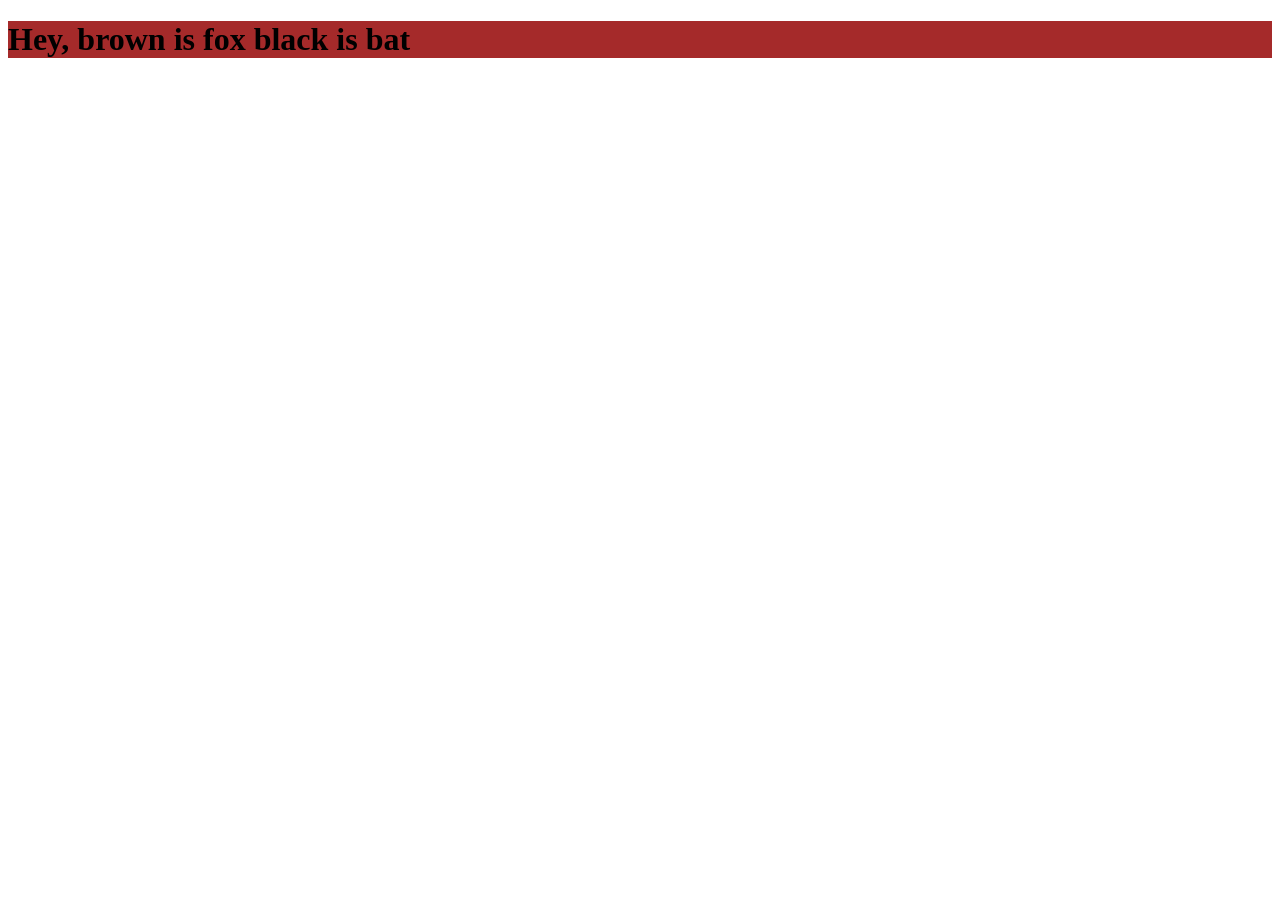
<file: css_klasse/index.html>
<!DOCTYPE html>
<html lang="en">

<head>
    <meta charset="UTF-8">
    <meta name="viewport" content="width=device-width, initial-scale=1.0">
    <title>Document</title>
    <link rel="stylesheet" href="style.css">
</head>

<body>
    <h1 data-filter="fox">Hey, brown is fox black is bat</h1>

</body>

</html>
</file>
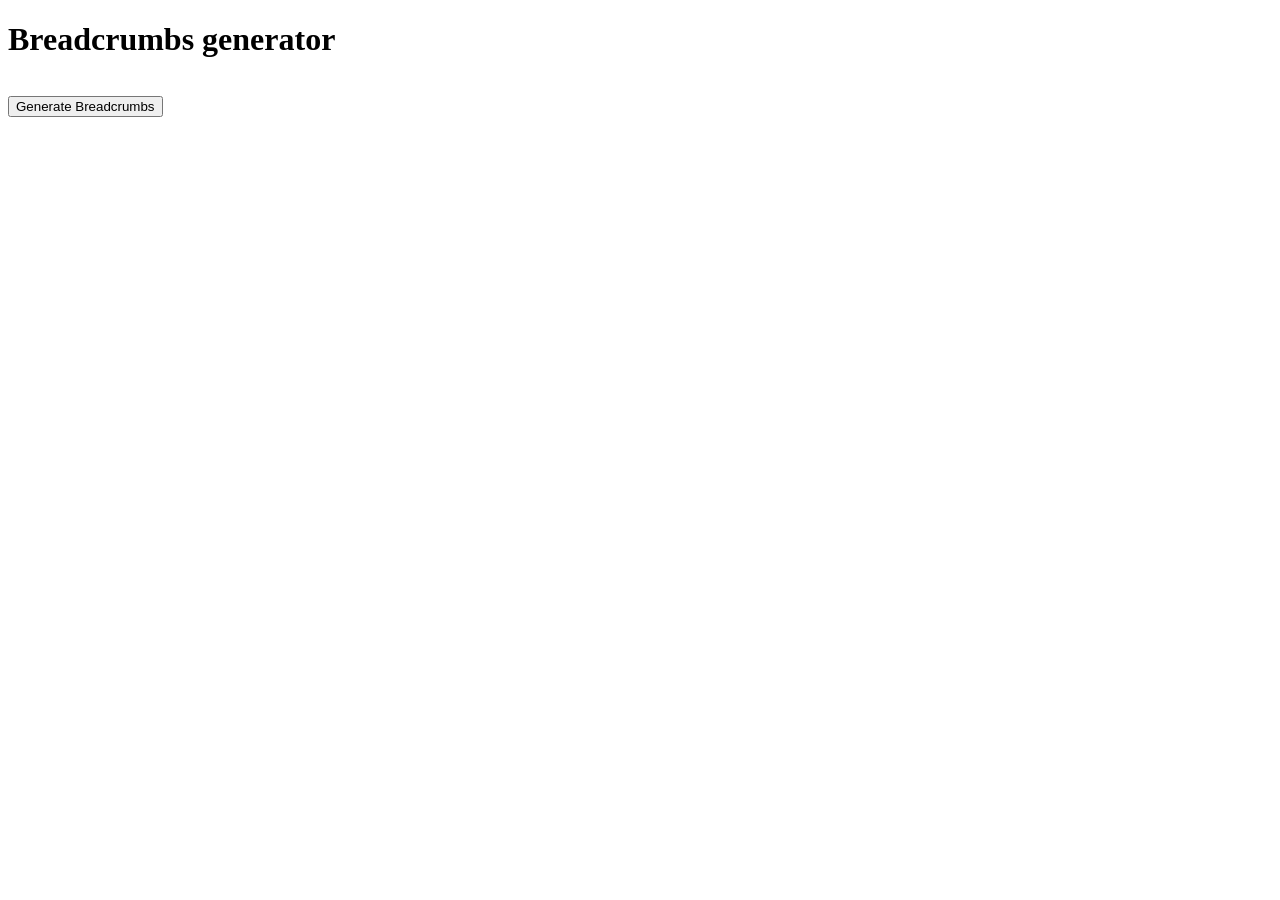
<file: exercise_breadcrumb/index.html>
<!DOCTYPE html>
<html lang="en">

<head>
    <meta charset="UTF-8">
    <meta name="viewport" content="width=device-width, initial-scale=1.0">
    <title>Breadcrumbs</title>
    <link rel="stylesheet" href="styles.css">
</head>

<body>
    <h1>Breadcrumbs generator</h1>
    <nav>
        <ul></ul>
    </nav>
    <button class="button">Generate Breadcrumbs</button>

    <script src="index.js"></script>

</body>

</html>
</file>
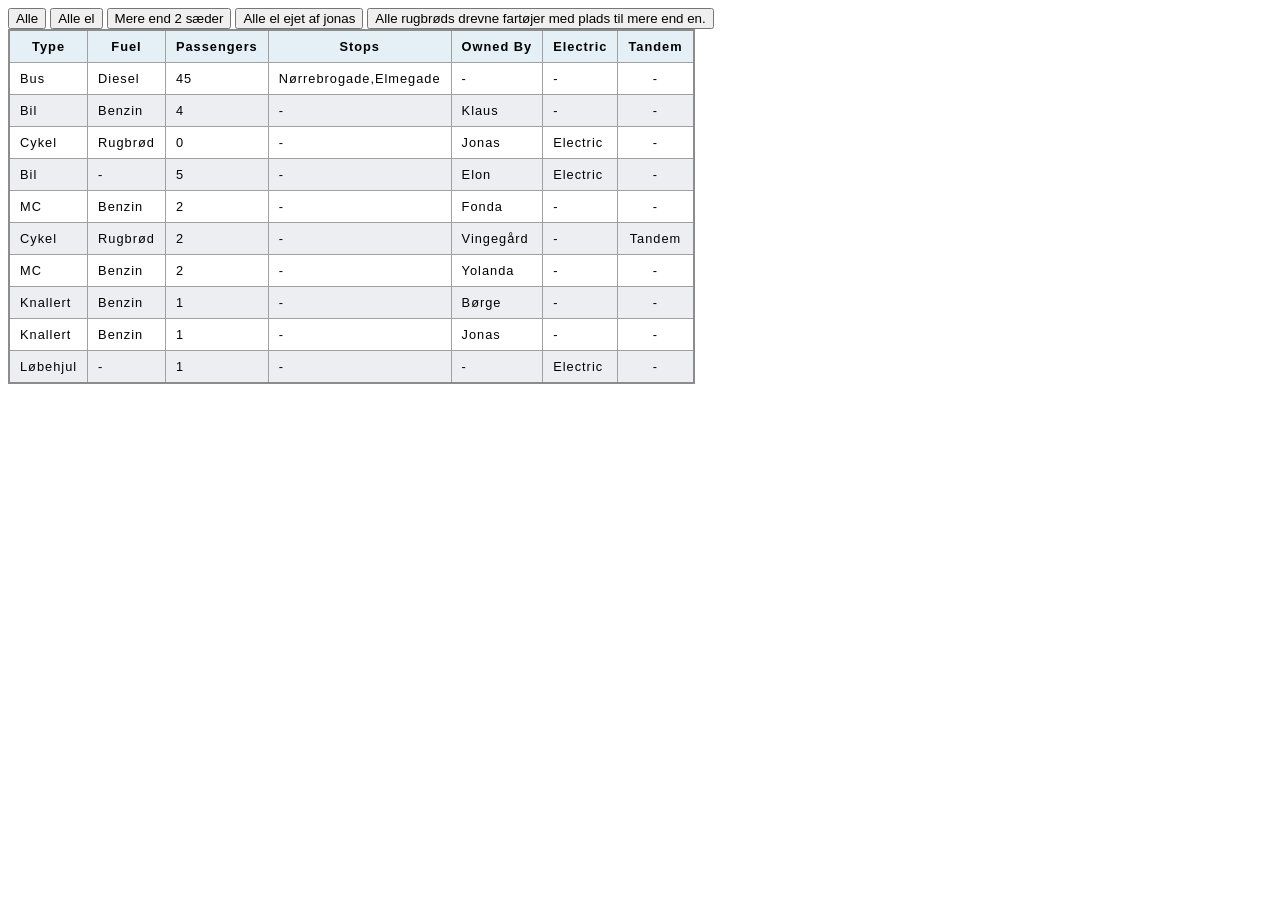
<file: exercise_filter/index.html>
<!DOCTYPE html>
<html lang="en">

<head>
    <meta charset="UTF-8">
    <meta name="viewport" content="width=device-width, initial-scale=1.0">
    <title>Document</title>
    <link rel="stylesheet" href="style.css">
    <script type="module" src="script.js"></script>
</head>

<body>
    <button data-filter="all">Alle</button>
    <button data-filter="electricVeh">Alle el</button>
    <button data-filter="MoreThanTwoSeats">Mere end 2 sæder</button>
    <button data-filter="electricAndOvnByJonas">Alle el ejet af jonas</button>
    <button data-filter="ryeBreadMoreThanOne">Alle rugbrøds drevne fartøjer med plads til mere end en.</button>

    <table>

        <thead>
            <tr>
                <th>Type</th>
                <th>Fuel</th>
                <th>Passengers</th>
                <th>Stops</th>
                <th>Owned By</th>
                <th>Electric</th>
                <th>Tandem</th>
            </tr>
        </thead>
        <tbody></tbody>


</body>

</html>
</file>
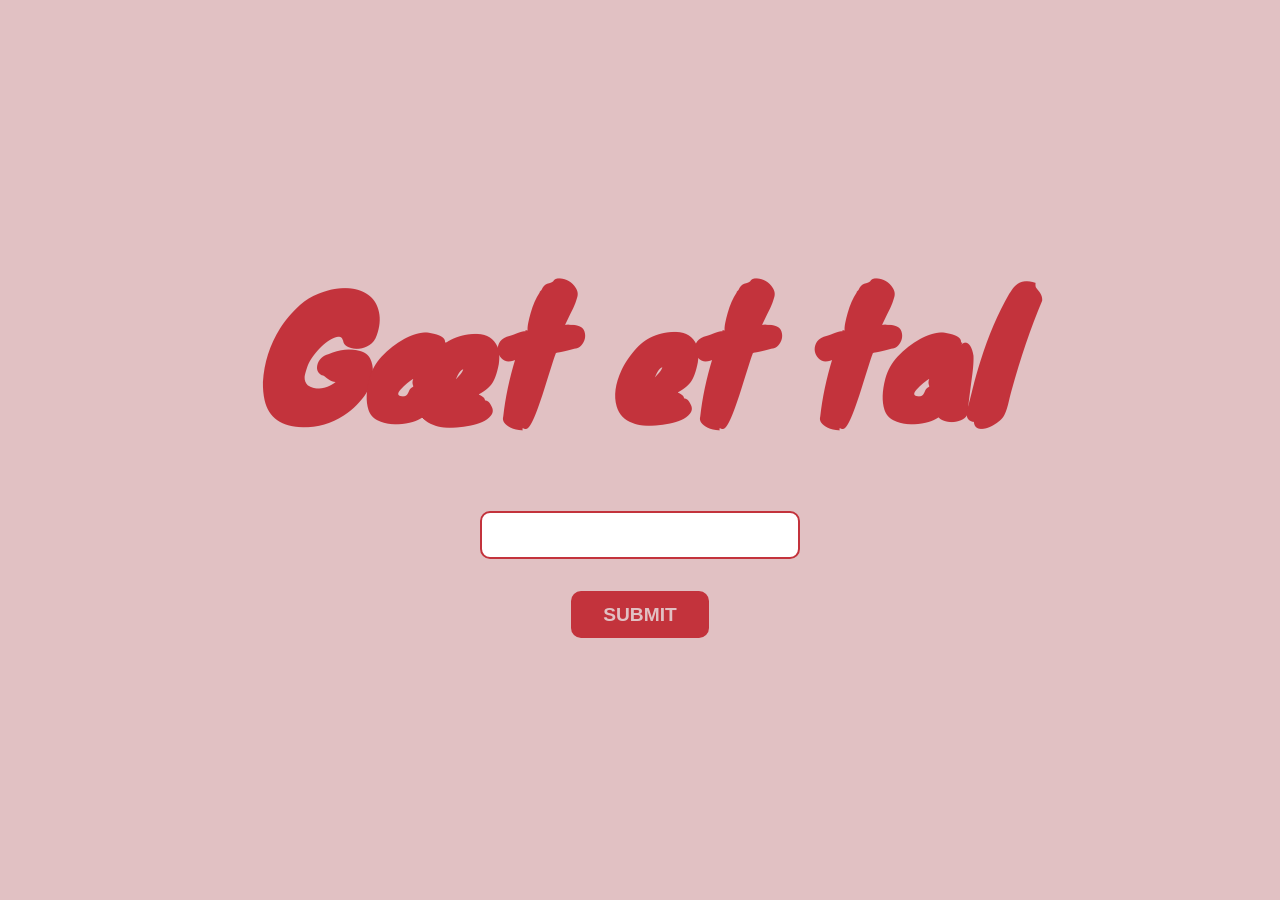
<file: exercise_gaet_tal/index.html>
<!DOCTYPE html>
<html lang="en">

<head>
    <meta charset="UTF-8">
    <meta name="viewport" content="width=device-width, initial-scale=1.0">
    <link rel="preconnect" href="https://fonts.googleapis.com">
    <link rel="preconnect" href="https://fonts.gstatic.com" crossorigin>
    <link href="https://fonts.googleapis.com/css2?family=Knewave&display=swap" rel="stylesheet">
    <title>Gæt et tal</title>
    <link rel="stylesheet" href="style.css">
    <script type="module" src="../utils/utils_lib.js"></script>
    <script type="module" src="radom.js"></script>
</head>

<body>
    <div>
        <h1>Gæt et tal</h1>
        <form>
            <div>
                <input type="text" id="tal" name="tal"><br>
                <input id=submit type="button" value="SUBMIT">
            </div>
        </form>
        <p id="text"></p>

        <div class="confetti-container">
            <div class="confetti c1"></div>
            <div class="confetti c2"></div>
            <div class="confetti c3"></div>
            <div class="confetti c4"></div>
            <div class="confetti c5"></div>
            <div class="confetti c6"></div>
            <div class="confetti c7"></div>
            <div class="confetti c8"></div>
            <div class="confetti c9"></div>
            <div class="confetti c10"></div>
            <div class="confetti c11"></div>
            <div class="confetti c12"></div>
            <div class="confetti c13"></div>
            <div class="confetti c14"></div>
            <div class="confetti c15"></div>
        </div>
    </div>


</body>

</html>
</file>
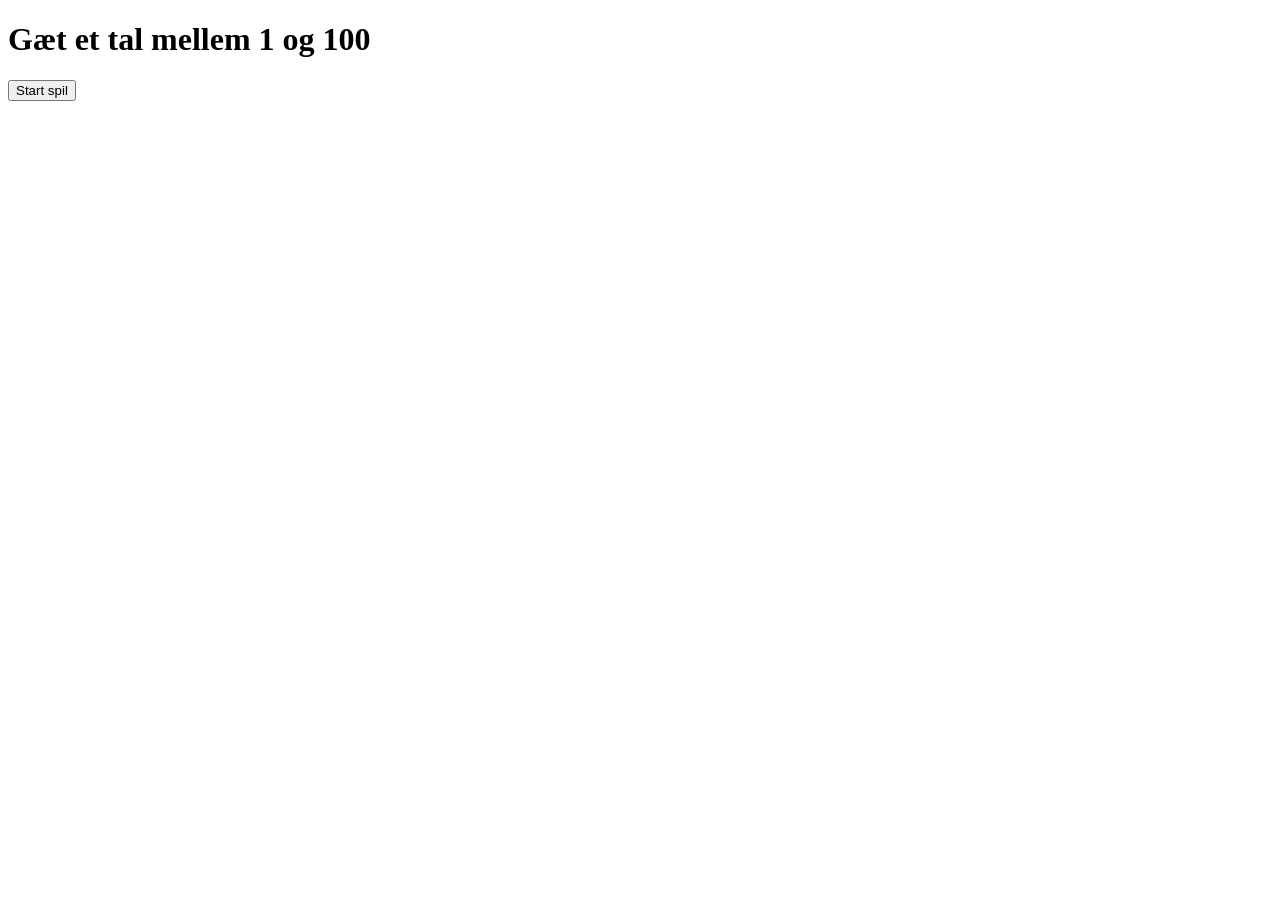
<file: exercise_gaet_tal_ombyttet/index.html>
<!DOCTYPE html>
<html lang="en">

<head>
    <meta charset="UTF-8">
    <meta name="viewport" content="width=device-width, initial-scale=1.0">
    <title>Gæt et tal ombyttet</title>
    <link rel="stylesheet" href="style.css">
</head>

<body>
    <h1>Gæt et tal mellem 1 og 100</h1>
    <p class="computer"></p>

    <div>
        <input id=start_btn type="button" value="Start spil">
    </div>

    <div class="buttons">
        <input id=lav_btn type="button" value="For lavt">
        <input id=høj_btn type="button" value="For højt">
        <input id=gættet_btn type="button" value="Du har gættet tallet!">
    </div>

    <script src="js.js"></script>
</body>

</html>
</file>
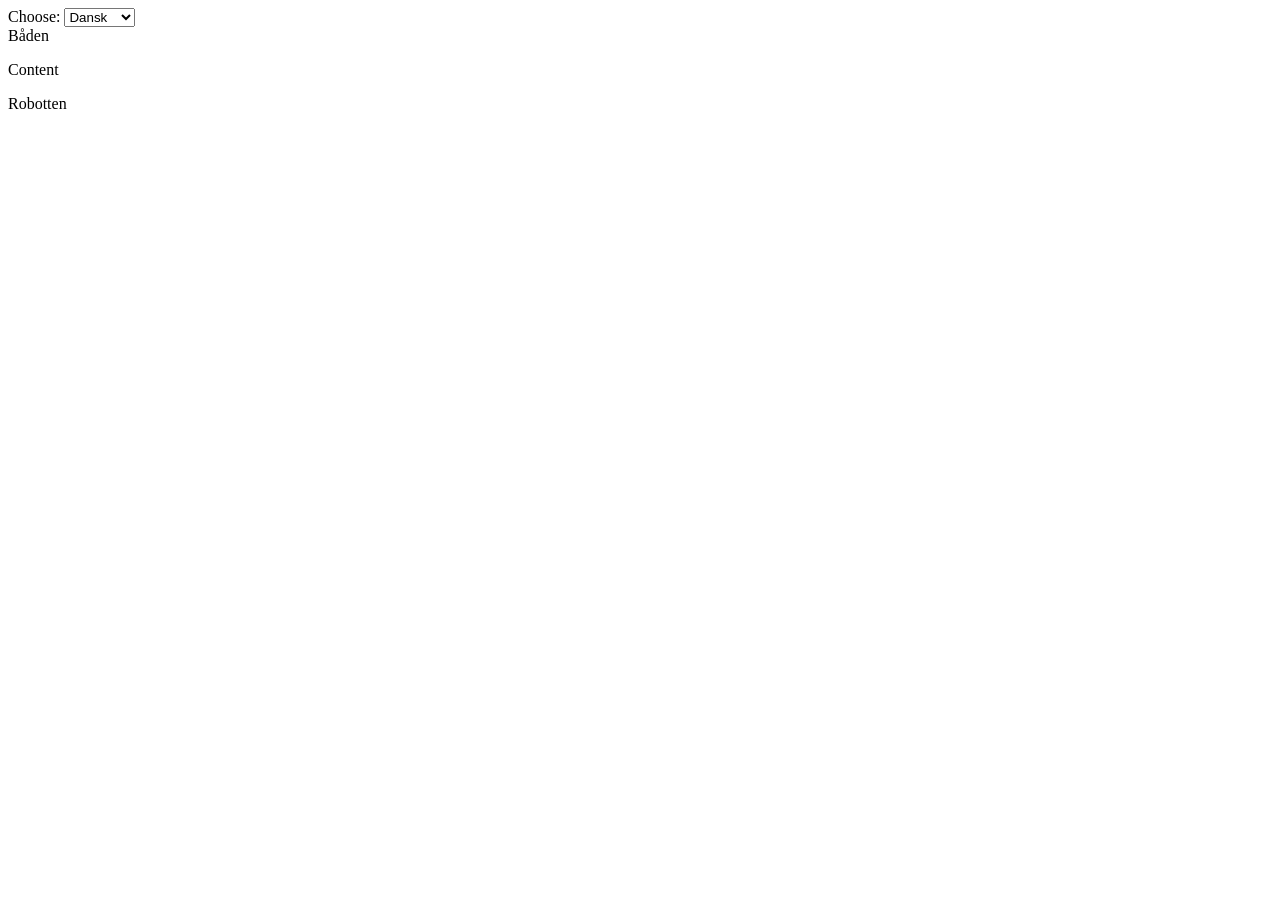
<file: exercise_language_switcher/index.html>
<!DOCTYPE html>
<html lang="en">

<head>
    <meta charset="UTF-8">
    <meta name="viewport" content="width=device-width, initial-scale=1.0">
    <title>Language Switcher</title>
    <script type="module" src="js.js"></script>
</head>

<body>
    <label>
        Choose:
        <select class="language" name="language">
            <option value="dansk">Dansk</option>
            <option value="deutsch">Deutsch</option>
        </select>
    </label>

    <header class="header">UDSKIFTES</header>
    <p>Content</p>
    <div class="footer">UDSKIFTES</div>

</body>

</html>
</file>
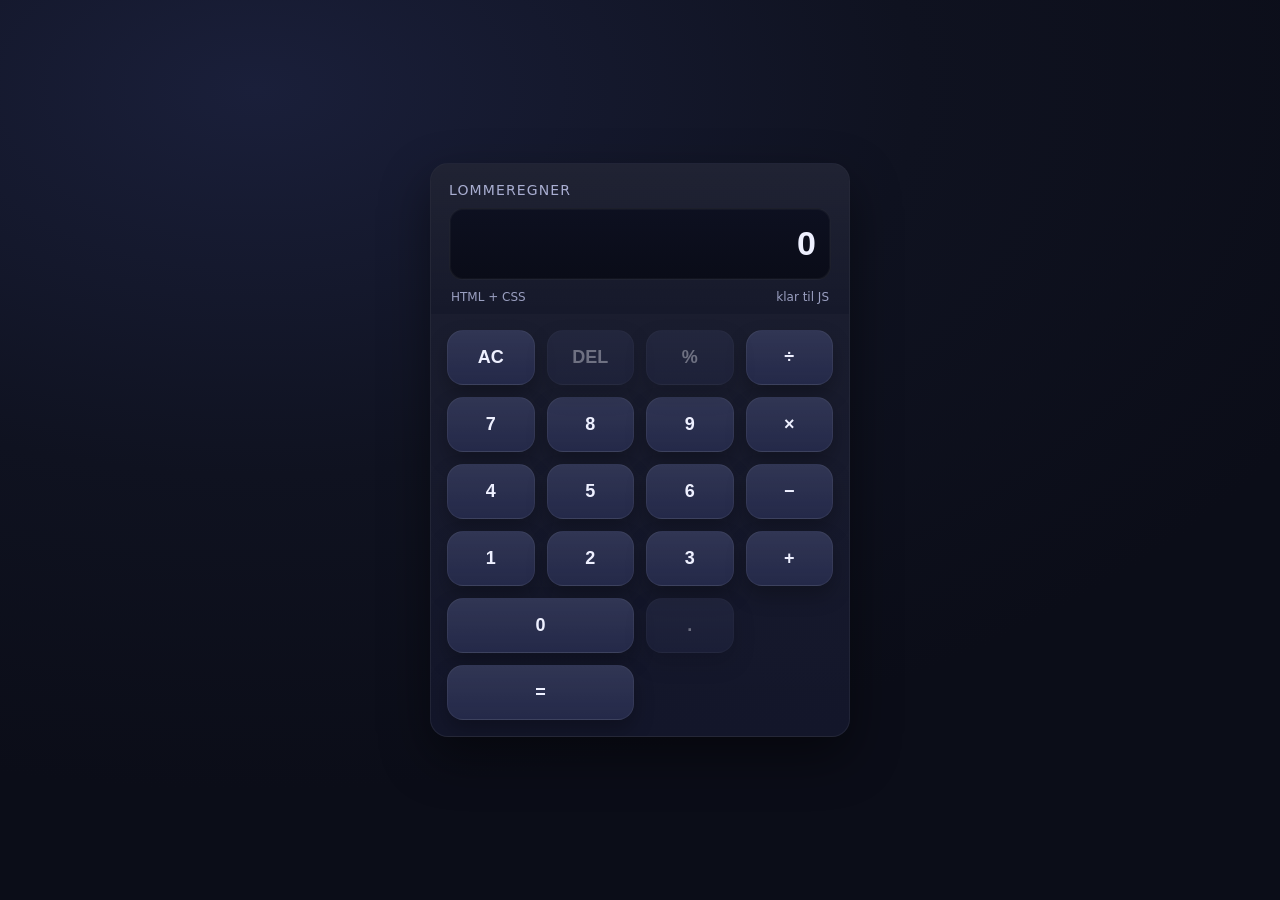
<file: exercise_lommeregner/index.html>
<!doctype html>
<html lang="da">
  <head>
    <meta charset="utf-8" />
    <meta name="viewport" content="width=device-width,initial-scale=1" />
    <title>Lommeregner (HTML + CSS)</title>
    <link rel="stylesheet" href="style.css" />

    <script type="module" src="index.js"></script>
  </head>
  <body>
    <main class="calc" aria-label="Lommeregner">
      <header class="calc__top">
        <p class="calc__title">Lommeregner</p>

        <!-- Kun UI: JS kan senere skrive til value -->
        <input class="display" type="text" inputmode="decimal" value="0" aria-label="Display" readonly />

        <div class="hint" aria-hidden="true">
          <span>HTML + CSS</span>
          <span>klar til JS</span>
        </div>
      </header>

      <section class="keys" aria-label="Taster">
        <button class="key key--danger" type="button" data-func="ac">AC</button>
        <button class="key key--danger" type="button" data-func="del" disabled>DEL</button>
        <button class="key key--op" type="button" data-func="percent" disabled>%</button>
        <button class="key key--op" type="button" data-func="/">÷</button>

        <button class="key" type="button" data-func="7">7</button>
        <button class="key" type="button" data-func="8">8</button>
        <button class="key" type="button" data-func="9">9</button>
        <button class="key key--op" type="button" data-func="*">×</button>

        <button class="key" type="button" data-func="4">4</button>
        <button class="key" type="button" data-func="5">5</button>
        <button class="key" type="button" data-func="6">6</button>
        <button class="key key--op" type="button" data-func="-">−</button>

        <button class="key" type="button" data-func="1">1</button>
        <button class="key" type="button" data-func="2">2</button>
        <button class="key" type="button" data-func="3">3</button>
        <button class="key key--op" type="button" data-func="+">+</button>

        <button class="key key--wide" type="button" data-func="0">0</button>
        <button class="key" type="button" data-func="." disabled>.</button>
        <button class="key key--equal" type="button" data-func="=">=</button>
      </section>
    </main>
  </body>
</html>
</file>
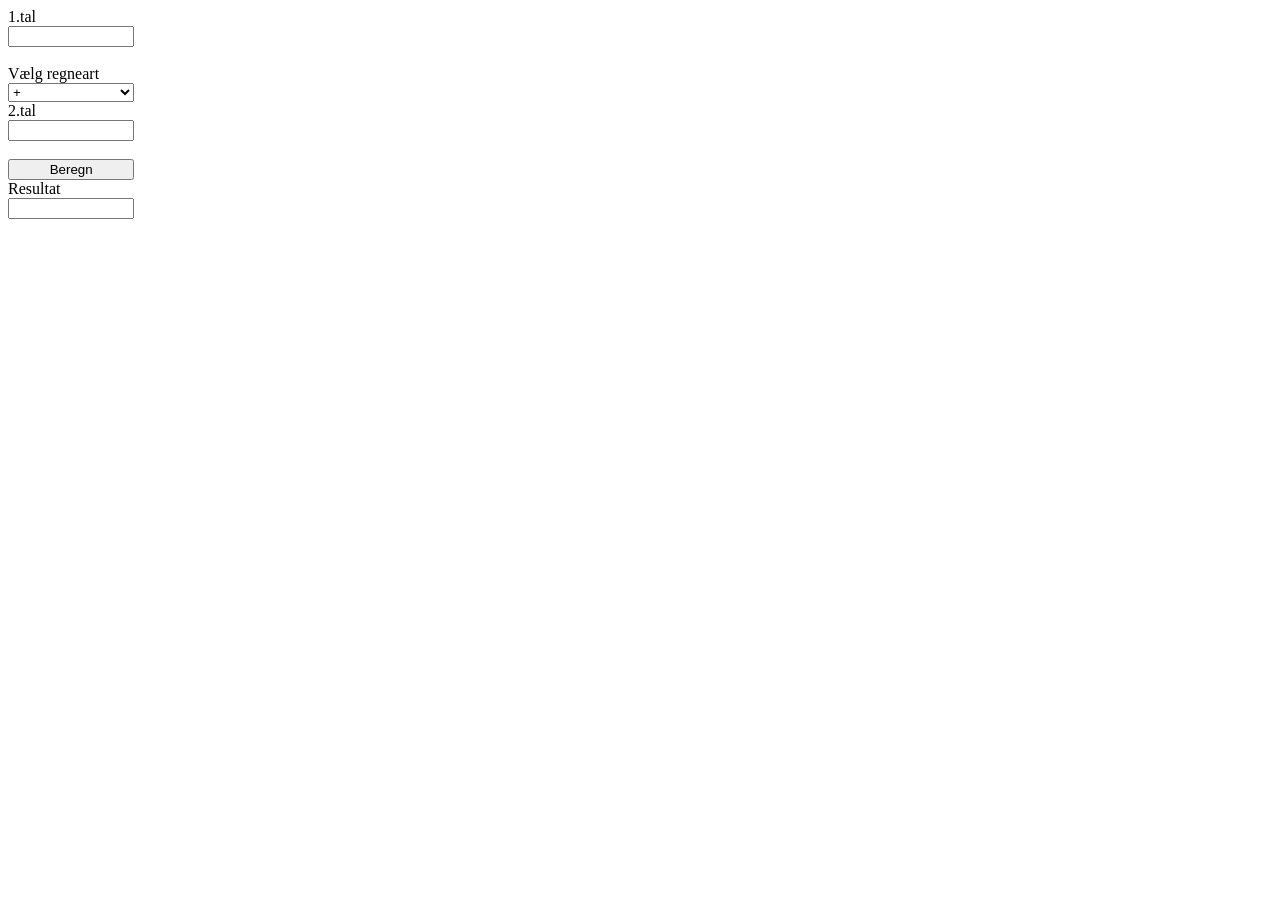
<file: exercise_lommeregner_simpel/index.html>
<!DOCTYPE html>
<html lang="en">

<head>
    <meta charset="UTF-8">
    <meta name="viewport" content="width=device-width, initial-scale=1.0">
    <title>Simpel Lommeregner</title>
    <link rel="stylesheet" href="style.css">
</head>

<body>
    <div class="lommeregner">
        <label for="tal1">1.tal</label>
        <input type="text" id="tal1" name="tal1"><br>
        <label for="regneart">Vælg regneart</label>
        <select name="regneart" id="regneart">
            <option value="+">+</option>
            <option value="-">-</option>
            <option value="*">*</option>
            <option value="/">/</option>
        </select>

        <label for="tal2">2.tal</label>
        <input type="text" id="tal2" name="tal2"><br>


        <button class="beregn">Beregn</button>
        <label for="resultat">Resultat</label>
        <input type="text" id="resultat" name="resultat"><br>
    </div>

    <script src="js.js"></script>
</body>

</html>
</file>
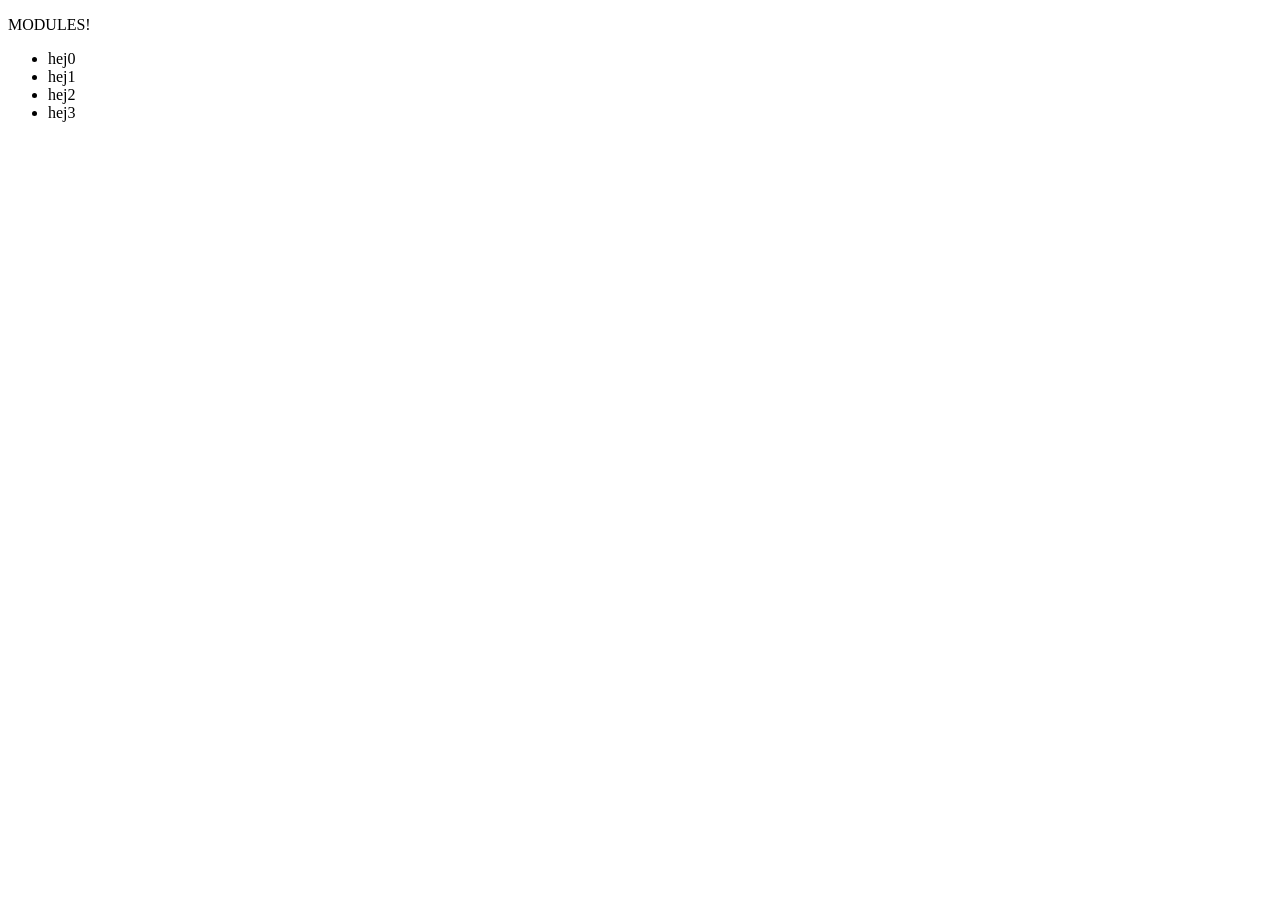
<file: exercise_modules/index.html>
<!DOCTYPE html>
<html lang="en">

<head>
    <meta charset="UTF-8">
    <meta name="viewport" content="width=device-width, initial-scale=1.0">
    <title>Modules</title>
    <script type="module" src="../utils/utils_lib.js"></script>
    <script type="module" src="js.js"></script>
</head>

<body>
    <p class="mitPTag"></p>

    <ul>
        <li class="MyListElement"></li>
        <li class="MyListElement"></li>
        <li class="MyListElement"></li>
        <li class="MyListElement"></li>

    </ul>

</body>

</html>
</file>
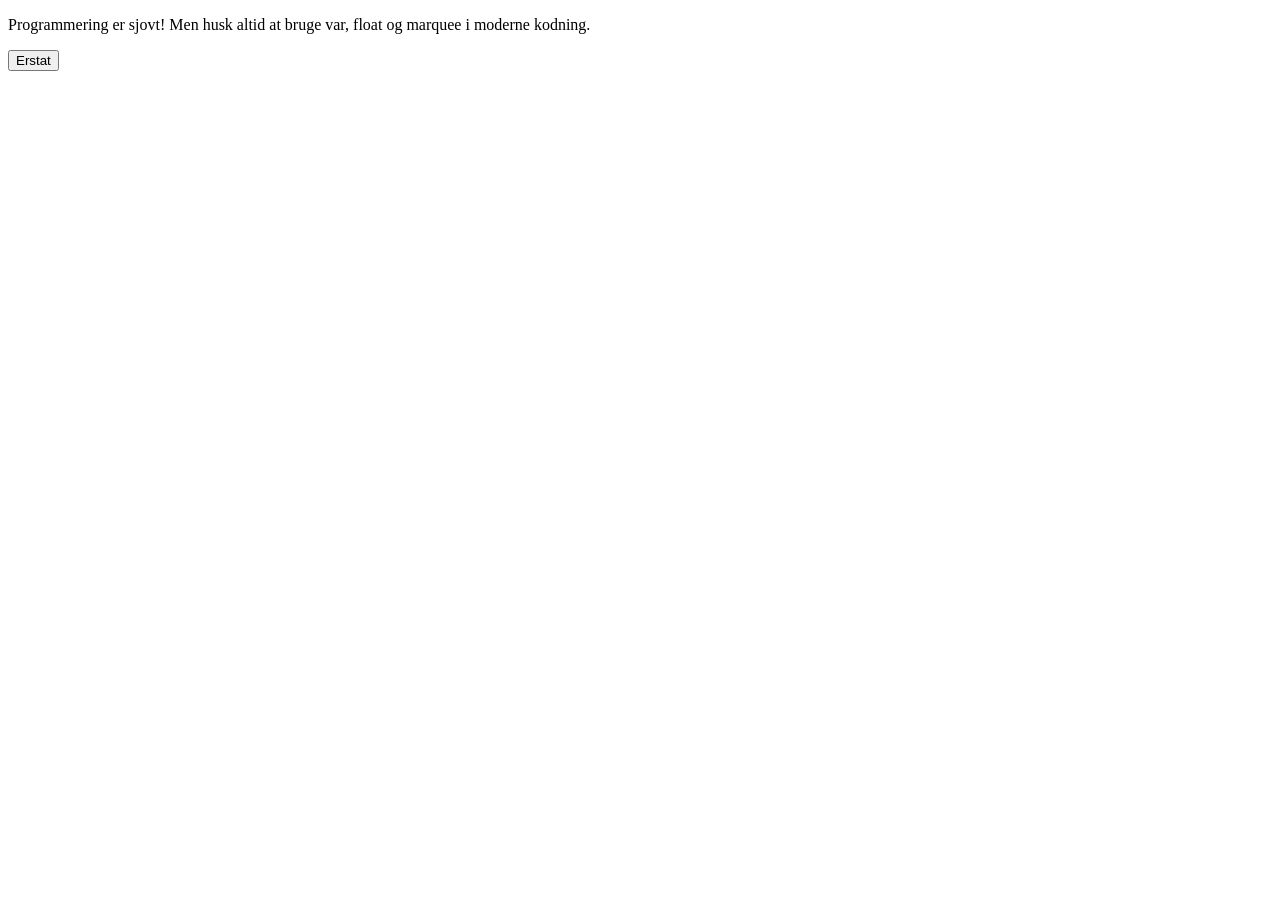
<file: exercise_profanity_filter/index.html>
<!DOCTYPE html>
<html lang="en">

<head>
    <meta charset="UTF-8">
    <meta name="viewport" content="width=device-width, initial-scale=1.0">
    <title>Profanity Filter</title>
    <link rel="stylesheet" href="style.css">
</head>

<body>
    <p class="text">Programmering er sjovt! Men husk altid at bruge var, float og marquee i moderne kodning.</p>
    <button class="button">Erstat</button>

    <dialog class="dialog">
        <p>Du har allerede erstattet orderne</p>
        <button class="close_button">Close</button>
    </dialog>
    <script src="index.js"></script>
</body>

</html>
</file>
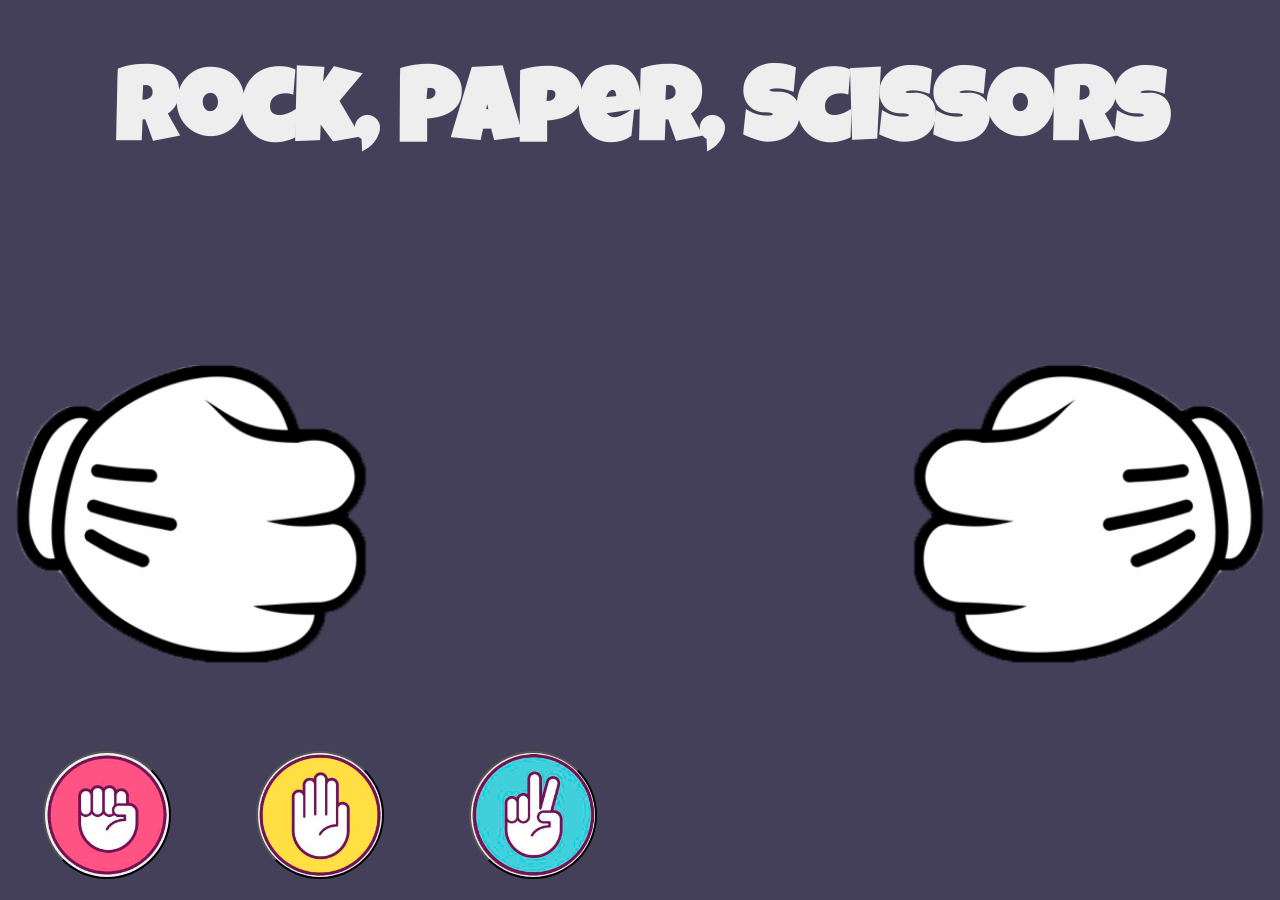
<file: exercise_sten_saks_papir/index.html>
<!DOCTYPE html>
<html lang="en">

<head>
  <meta charset="UTF-8">
  <meta name="viewport" content="width=device-width, initial-scale=1.0">
  <meta http-equiv="X-UA-Compatible" content="ie=edge">
  <title>Rock, Paper, Scissors</title>
  <link href="https://fonts.googleapis.com/css?family=Luckiest+Guy&display=swap" rel="stylesheet">
  <link rel="stylesheet" href="styles.css">
</head>

<body>
  <h1>Rock, Paper, Scissors</h1>

  <div id="gamefield">
    <div id="player1" class="player"></div>
    <div id="player2" class="player"></div>
    <div id="texts">
      <div id="lose" class="hidden">
        <h1>
          You lose
        </h1>
      </div>
      <div id="win" class="hidden">
        <h1>
          You win
        </h1>
      </div>
      <div id="draw" class="hidden">
        <h1>
          It's a draw
        </h1>
      </div>
    </div>
  </div>

  <div id="buttons">
    <button class="rock"></button>
    <button class="paper"></button>
    <button class="scissors"></button>
  </div>
  <script src="sten_saks_papir.js"></script>
</body>

</html>
</file>
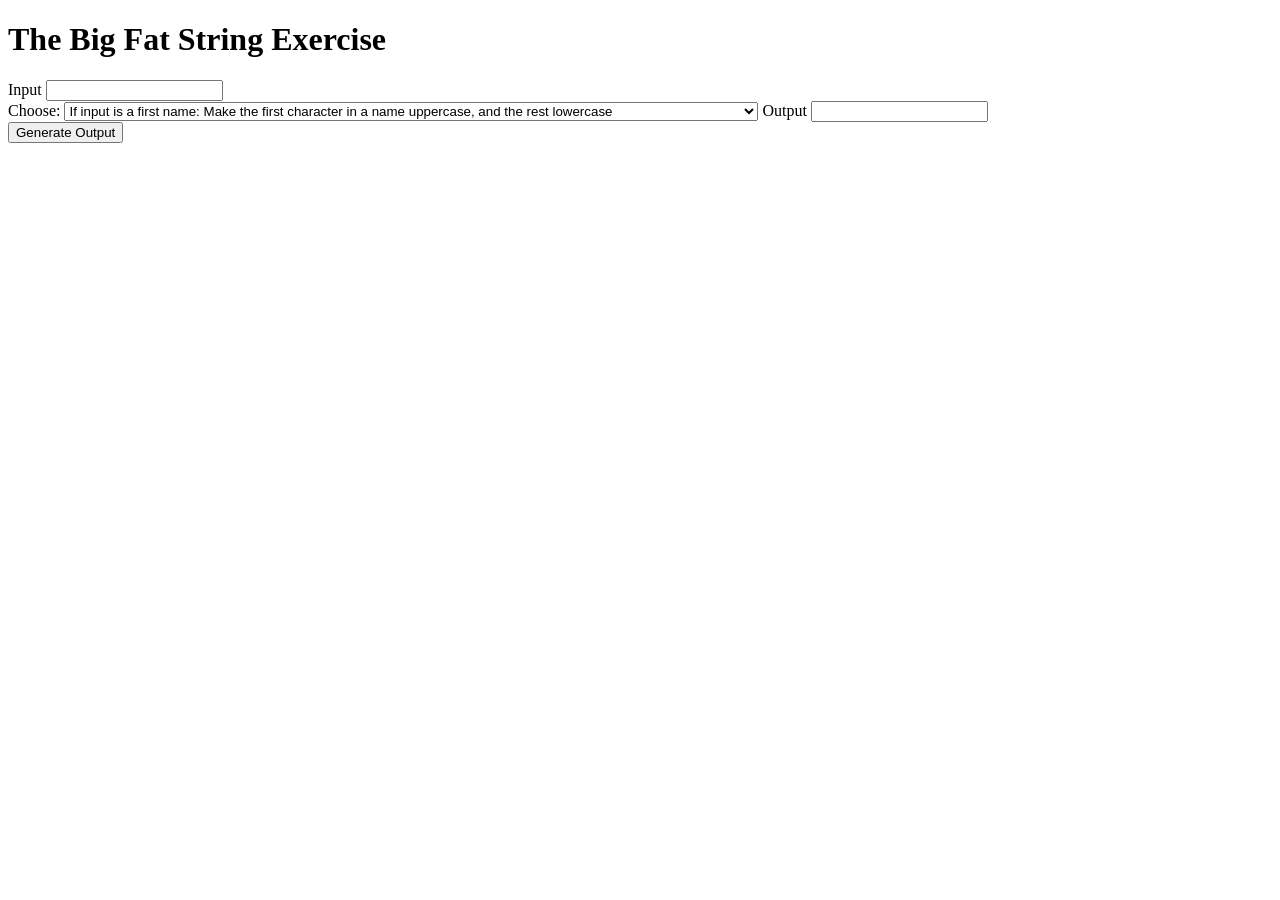
<file: exercise_the_big_fat_string/index.html>
<!DOCTYPE html>
<html lang="en">

<head>
    <meta charset="UTF-8">
    <meta name="viewport" content="width=device-width, initial-scale=1.0">
    <title>The Big Fat String exercise</title>
</head>

<body>
    <h1>The Big Fat String Exercise</h1>
    <label for="input">Input</label>
    <input type="text" id="input" name="input"><br>
    <label>
        Choose:
        <select class="stringOptions" name="stringOptions">
            <option value="firstCharacter">If input is a first name: Make the first character in a name uppercase, and
                the rest lowercase</option>
            <option value="findFirstName">If input is a full name: Find the first name</option>
            <option value="lengthOfFirstName">If input is a full name: Find the length of the first name</option>
            <option value="middleName">If input is a full name: Find the middle name start and end position, and the
                middle name itself in a full name string</option>
            <option value="checkFileName">If input is a filename: Check if a filename is .png or .jpg</option>
            <option value="password">If input is a password: Hide a password with the correct number of *s</option>
            <option value="thirdCharacterUpperCase">With any input: Make the third character uppercase</option>
            <option value="upperCase">With any input: Make a character uppercase, if it follows a space or a hyphen
            </option>
        </select>
    </label>
    <label for="output">Output</label>
    <input type="text" id="output" name="output"><br>

    <button id="button">Generate Output</button>

    <script src="index.js"></script>
</body>

</html>
</file>
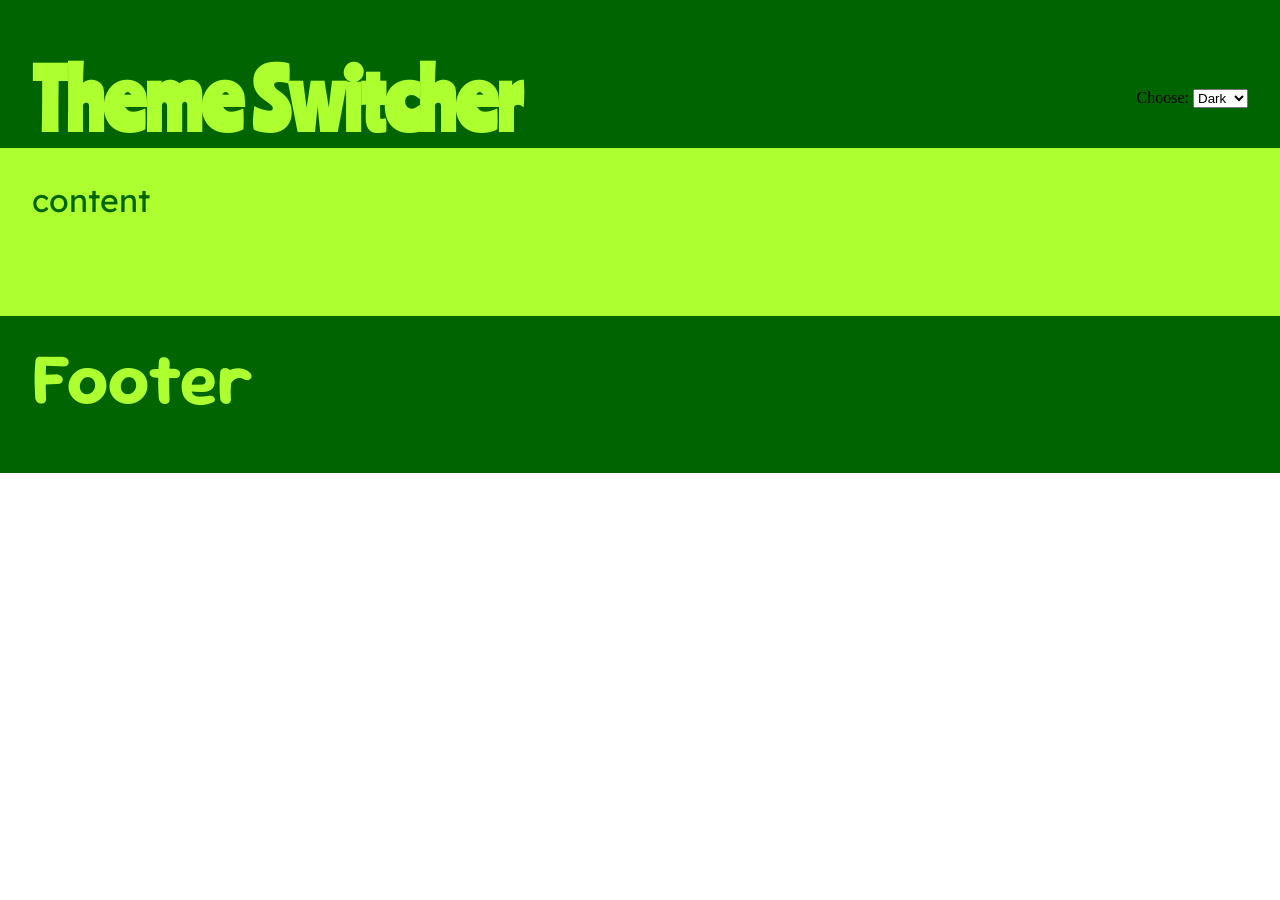
<file: exercise_theme_switcher/index.html>
<!DOCTYPE html>
<html lang="en">

<head>
    <meta charset="UTF-8">
    <meta name="viewport" content="width=device-width, initial-scale=1.0">
    <link rel="preconnect" href="https://fonts.googleapis.com">
    <link rel="preconnect" href="https://fonts.gstatic.com" crossorigin>
    <link href="https://fonts.googleapis.com/css2?family=Ranchers&display=swap" rel="stylesheet">
    <link href="https://fonts.googleapis.com/css2?family=Sour+Gummy:ital,wght@0,100..900;1,100..900&display=swap"
        rel="stylesheet">
    <link href="https://fonts.googleapis.com/css2?family=Lexend+Deca:wght@100..900&display=swap" rel="stylesheet">
    <title>Theme Switcher</title>
    <link rel="stylesheet" href="style.css">
</head>

<body data-theme="dark">
    <header>
        <h1>Theme Switcher</h1>
        <label>
            Choose:
            <select class="theme" name="theme">
                <option value="dark">Dark</option>
                <option value="light">Light</option>
                <option value="hawii">Hawii</option>
            </select>
        </label>
    </header>

    <main>
        <p>content</p>
    </main>

    <footer>
        <h2>Footer</h2>
    </footer>


    <script src="index.js"></script>
</body>

</html>
</file>
<file: css_klasse/style.css>
[data-filter="fox"] {
  background-color: brown;
  color: black;
}

[data-filter="bat"] {
  background-color: black;
  color: white;
}
</file>
<file: exercise_breadcrumb/styles.css>
ul {
  display: flex;
  gap: 15px;
}

li:not(:first-child) {
  list-style: "/";
}

li:first-child {
  list-style: none;
}
</file>
<file: exercise_filter/style.css>
table {
    border-collapse: collapse;
    border: 2px solid rgb(140 140 140);
    font-family: sans-serif;
    font-size: 0.8rem;
    letter-spacing: 1px;
}

caption {
    caption-side: bottom;
    padding: 10px;
    font-weight: bold;
}

thead,
tfoot {
    background-color: rgb(228 240 245);
}

th,
td {
    border: 1px solid rgb(160 160 160);
    padding: 8px 10px;
}

td:last-of-type {
    text-align: center;
}

tbody>tr:nth-of-type(even) {
    background-color: rgb(237 238 242);
}

tfoot th {
    text-align: right;
}

tfoot td {
    font-weight: bold;
}
</file>
<file: exercise_gaet_tal/style.css>
/*************** Reset *********************/
* {
  margin: 0;
  padding: 0;
  box-sizing: border-box;
}

img {
  width: 100%;
  height: auto;
  display: block;
}

/********** fonte ************************/

.knewave-regular {
  font-family: "Knewave", system-ui;
  font-weight: 400;
  font-style: normal;
}

/******************************************/

body {
  height: 100vh;
  display: flex; /* aktiverer flex */
  justify-content: center; /* vandret centering */
  align-items: center;
  background-color: #e1c1c3;
}

h1 {
  color: #c3333c;
  font-family: "Knewave", system-ui;
  font-size: 10rem;
  margin-bottom: 2rem;
}

form {
  display: flex;
  justify-content: center;
  align-items: center;
  text-align: center;
}
label {
  color: #c3333c;
}

input {
  margin-bottom: 2rem;
}

#submit {
  color: #e1c1c3;
  background-color: #c3333c;
  border: none;
  border-radius: 10px;
  padding: 0.8rem 2rem;
  font-size: 1.2rem;
  font-weight: 800;
  cursor: pointer;
}

#submit:hover {
  background-color: #dd686e;
}

#tal {
  height: 3rem;
  width: 20rem;
  border-radius: 10px;
  font-size: 1.5rem;
  color: #c92832;
  border: 2px solid #c3333c;
  text-align: center;
}

p {
  text-align: center;
  color: #c3333c;
  font-weight: 600;
  font-size: 2rem;
}

.confetti-container {
  position: fixed;
  top: 0;
  left: 0;
  width: 100%;
  height: 100%;
  pointer-events: none;
  overflow: hidden;
  display: none;
}

.confetti-container.active {
  display: block;
}

.confetti {
  position: absolute;
  width: 15px;
  height: 15px;
  top: -20px;
  opacity: 0.9;
  animation: fall linear infinite;
  border-radius: 2px;
}

.c1 {
  left: 5%;
  background-color: #c3333c;
  animation-delay: 0s;
  animation-duration: 2.8s;
}
.c2 {
  left: 12%;
  background-color: #33c3c3;
  animation-delay: 0.5s;
  animation-duration: 3.1s;
}
.c3 {
  left: 18%;
  background-color: #c3c333;
  animation-delay: 0.2s;
  animation-duration: 2.9s;
}
.c4 {
  left: 25%;
  background-color: #c333c3;
  animation-delay: 0.8s;
  animation-duration: 3.3s;
}
.c5 {
  left: 30%;
  background-color: #33c333;
  animation-delay: 0.4s;
  animation-duration: 2.7s;
}
.c6 {
  left: 35%;
  background-color: #ff9933;
  animation-delay: 0.6s;
  animation-duration: 3s;
}
.c7 {
  left: 40%;
  background-color: #3366ff;
  animation-delay: 1s;
  animation-duration: 3.2s;
}
.c8 {
  left: 45%;
  background-color: #ff33aa;
  animation-delay: 0.3s;
  animation-duration: 2.8s;
}
.c9 {
  left: 50%;
  background-color: #33ffff;
  animation-delay: 0.9s;
  animation-duration: 3.4s;
}
.c10 {
  left: 55%;
  background-color: #ffcc33;
  animation-delay: 0.7s;
  animation-duration: 3.1s;
}
.c11 {
  left: 60%;
  background-color: #9933ff;
  animation-delay: 1.2s;
  animation-duration: 2.9s;
}
.c12 {
  left: 65%;
  background-color: #ff6666;
  animation-delay: 1.5s;
  animation-duration: 3.3s;
}
.c13 {
  left: 70%;
  background-color: #66ff66;
  animation-delay: 1.1s;
  animation-duration: 3s;
}
.c14 {
  left: 80%;
  background-color: #66ccff;
  animation-delay: 0.6s;
  animation-duration: 3.2s;
}
.c15 {
  left: 90%;
  background-color: #ff66ff;
  animation-delay: 1.4s;
  animation-duration: 2.8s;
}

/* Animation */
@keyframes fall {
  0% {
    transform: translateY(0) rotate(0deg);
  }
  100% {
    transform: translateY(100vh) rotate(360deg);
  }
}
</file>
<file: exercise_gaet_tal_ombyttet/style.css>
.buttons {
  display: none;
}

.buttons.active {
  display: block;
}

#start_btn.hidden {
  display: none;
}
</file>
<file: exercise_lommeregner/style.css>
:root {
  --bg: #0f1220;
  --panel: #171a2b;
  --panel-2: #1e2238;
  --text: #eef0ff;
  --muted: #a9aed1;
  --btn: #242949;
  --btn-hover: #2c3260;
  --accent: #6ee7ff;
  --danger: #ff6b6b;
  --shadow: 0 20px 50px rgba(0, 0, 0, 0.45);
  --radius: 18px;
}

* {
  box-sizing: border-box;
}
body {
  margin: 0;
  min-height: 100vh;
  display: grid;
  place-items: center;
  background: radial-gradient(1200px 700px at 20% 10%, #1a1f3a 0%, var(--bg) 55%, #0b0d18 100%);
  color: var(--text);
  font-family:
    system-ui,
    -apple-system,
    Segoe UI,
    Roboto,
    Helvetica,
    Arial,
    sans-serif;
  padding: 24px;
}

.calc {
  width: min(420px, 100%);
  background: linear-gradient(180deg, var(--panel) 0%, #13162a 100%);
  border: 1px solid rgba(255, 255, 255, 0.06);
  border-radius: var(--radius);
  box-shadow: var(--shadow);
  overflow: hidden;
}

.calc__top {
  padding: 18px 18px 10px;
  background: linear-gradient(180deg, rgba(255, 255, 255, 0.04), rgba(255, 255, 255, 0));
}

.calc__title {
  margin: 0 0 10px;
  font-size: 14px;
  letter-spacing: 0.08em;
  text-transform: uppercase;
  color: var(--muted);
}

.display {
  width: 100%;
  padding: 16px 14px;
  border-radius: 14px;
  border: 1px solid rgba(255, 255, 255, 0.08);
  background: linear-gradient(180deg, #0d1020 0%, #0a0c18 100%);
  color: var(--text);
  text-align: right;
  font-size: 34px;
  font-weight: 650;
  line-height: 1.1;
  outline: none;
  box-shadow: inset 0 0 0 1px rgba(255, 255, 255, 0.03);
}

.hint {
  margin: 10px 2px 0;
  font-size: 12px;
  color: var(--muted);
  display: flex;
  justify-content: space-between;
  gap: 8px;
  opacity: 0.9;
}

.keys {
  padding: 16px;
  display: grid;
  grid-template-columns: repeat(4, 1fr);
  gap: 12px;
  background: linear-gradient(180deg, rgba(255, 255, 255, 0.02), rgba(255, 255, 255, 0));
}

button.key {
  appearance: none;
  border: 1px solid rgba(255, 255, 255, 0.06);
  background: linear-gradient(180deg, rgba(255, 255, 255, 0.06), rgba(255, 255, 255, 0)), var(--btn);
  color: var(--text);
  border-radius: 16px;
  padding: 16px 10px;
  font-size: 18px;
  font-weight: 650;
  cursor: pointer;
  transition:
    transform 0.05s ease,
    background 0.15s ease,
    border-color 0.15s ease;
  box-shadow: 0 10px 20px rgba(0, 0, 0, 0.25);
  user-select: none;
}
button.key:disabled {
  cursor: default;
  opacity: 0.4;
}

button.key:hover:not(:disabled) {
  background: linear-gradient(180deg, rgba(255, 255, 255, 0.08), rgba(255, 255, 255, 0)), var(--btn-hover);
  border-color: rgba(255, 255, 255, 0.12);
}

button.key:active:not(:disabled) {
  transform: translateY(1px) scale(0.99);
}

.key--op {
  background: linear-gradient(180deg, rgba(110, 231, 255, 0.18), rgba(110, 231, 255, 0)), var(--panel-2);
  border-color: rgba(110, 231, 255, 0.25);
}
.key--op:hover:not(:disabled) {
  border-color: rgba(110, 231, 255, 0.45);
}

.key--danger {
  background: linear-gradient(180deg, rgba(255, 107, 107, 0.2), rgba(255, 107, 107, 0)), #2a1a22;
  border-color: rgba(255, 107, 107, 0.25);
}
.key--danger:hover:not(:disabled) {
  border-color: rgba(255, 107, 107, 0.45);
}

.key--equal {
  grid-column: span 2;
  background: linear-gradient(180deg, rgba(110, 231, 255, 0.25), rgba(110, 231, 255, 0)), #133043;
  border-color: rgba(110, 231, 255, 0.35);
}
.key--equal:hover:not(:disabled) {
  border-color: rgba(110, 231, 255, 0.6);
}

.key--wide {
  grid-column: span 2;
}

/* Lille skærm: lidt mindre display */
@media (max-width: 360px) {
  .display {
    font-size: 28px;
  }
  button.key {
    padding: 14px 10px;
  }
}
</file>
<file: exercise_lommeregner_simpel/style.css>
.lommeregner {
  display: flex;
  flex-direction: column;
  width: 10%;
}
</file>
<file: exercise_profanity_filter/style.css>
dialog {
  height: 100px;
  width: 500px;
  font-size: 1.5rem;
  text-align: center;
  background-color: lightblue;
}

span {
  background-color: yellow;
}
</file>
<file: exercise_sten_saks_papir/styles.css>
body {
  margin: 0;
  background-color: #444059;
  font-family: "Luckiest Guy", cursive;
  color: #eee;
}

h1 {
  text-align: center;
  font-size: 8vw;
}

#gamefield {
  position: relative;
  overflow: hidden;
  display: flex;
  justify-content: space-between;
}

#player1 {
  --rot: 1;
}

#player2 {
  --rot: -1;
}

.player {
  transform: scale(var(--rot), 1);
  width: 40vw;
  height: 40vw;
  background-size: 100%;
  background-image: url(hand_rock.png);
}

.player.rock {
  background-image: url(hand_rock.png);
}

.player.paper {
  background-image: url(hand_paper.png);
}

.player.scissors {
  background-image: url(hand_scissors.png);
}

.player.shake {
  background-image: url(hand_rock.png);
  transform-origin: left center;
  animation: shake 1.8s ease-in 1 forwards;
}

@keyframes shake {
  0% {
    transform: scale(var(--rot), 1) translateX(calc((var(--rot) - 1) * 50%)) rotate(0deg);
  }
  16% {
    transform: scale(var(--rot), 1) translateX(calc((var(--rot) - 1) * 50%)) rotate(-40deg);
  }
  24% {
    transform: scale(var(--rot), 1) translateX(calc((var(--rot) - 1) * 50%)) rotate(5deg);
  }
  32% {
    transform: scale(var(--rot), 1) translateX(calc((var(--rot) - 1) * 50%)) rotate(0deg);
  }
  48% {
    transform: scale(var(--rot), 1) translateX(calc((var(--rot) - 1) * 50%)) rotate(-40deg);
  }
  56% {
    transform: scale(var(--rot), 1) translateX(calc((var(--rot) - 1) * 50%)) rotate(5deg);
  }
  64% {
    transform: scale(var(--rot), 1) translateX(calc((var(--rot) - 1) * 50%)) rotate(0deg);
  }
  80% {
    transform: scale(var(--rot), 1) translateX(calc((var(--rot) - 1) * 50%)) rotate(-40deg);
  }
  96% {
    transform: scale(var(--rot), 1) translateX(calc((var(--rot) - 1) * 50%)) rotate(5deg);
  }
  100% {
    transform: scale(var(--rot), 1) translateX(calc((var(--rot) - 1) * 50%)) rotate(0deg);
  }
}

#texts {
  position: absolute;
  width: 100%;
  margin-top: 10vw;
  pointer-events: none;
}

#texts h1 {
  color: #ffde53;
  text-shadow: 4px 4px 1px red, -4px -4px 1px red, 4px -4px 1px red, -4px 4px 1px red;
}

.hidden {
  display: none;
}

#buttons {
  display: flex;
  justify-content: space-around;
  max-width: 50vw;
}

#buttons.disabled button {
  filter: grayscale(100%) brightness(0.75);
}

#buttons button {
  background-size: 100%;
  border-radius: 10vw;
  width: 10vw;
  height: 10vw;
  transition: filter 0.8s;
  cursor: pointer;
}

button.rock {
  background-image: url(button_rock.png);
}

button.paper {
  background-image: url(button_paper.png);
}

button.scissors {
  background-image: url(button_scissors.png);
}
</file>
<file: exercise_theme_switcher/style.css>
/*************** Reset *********************/
* {
  margin: 0;
  padding: 0;
  box-sizing: border-box;
}

img {
  width: 100%;
  height: auto;
  display: block;
}

/****************************************/

[data-theme="hawii"] {
  --header-bg-col: red;
  --main-bg-col: yellow;
  --footer-bg-col: aqua;
  --header-font-col: yellow;
  --footer-font-col: red;
  --main-font-col: aqua;
}

[data-theme="dark"] {
  --header-bg-col: darkgreen;
  --main-bg-col: greenyellow;
  --footer-bg-col: darkgreen;
  --header-font-col: greenyellow;
  --footer-font-col: greenyellow;
  --main-font-col: darkgreen;
}

[data-theme="light"] {
  --header-bg-col: lightblue;
  --main-bg-col: lightgreen;
  --footer-bg-col: lightyellow;
  --header-font-col: lightgreen;
  --footer-font-col: lightblue;
  --main-font-col: lightyellow;
}

header {
  display: flex;
  align-items: center;
  justify-content: space-between;
  background-color: var(--header-bg-col);
  padding: 0 2rem;
  padding-top: 3rem;
}

main {
  background-color: var(--main-bg-col);
  padding: 0 2rem;
  padding-bottom: 6rem;
  padding-top: 2rem;
  font-size: 2rem;
}

footer {
  background-color: var(--footer-bg-col);
  padding: 0 2rem;
  padding-top: 1rem;
  padding-bottom: 3rem;
  font-size: 3rem;
}

h1 {
  font-size: 5rem;
  font-family: "Ranchers", sans-serif;
  color: var(--header-font-col);
}

h2 {
  font-family: "Sour Gummy", sans-serif;
  color: var(--footer-font-col);
}

p {
  font-family: "Lexend Deca", sans-serif;
  color: var(--main-font-col);
}
</file>
